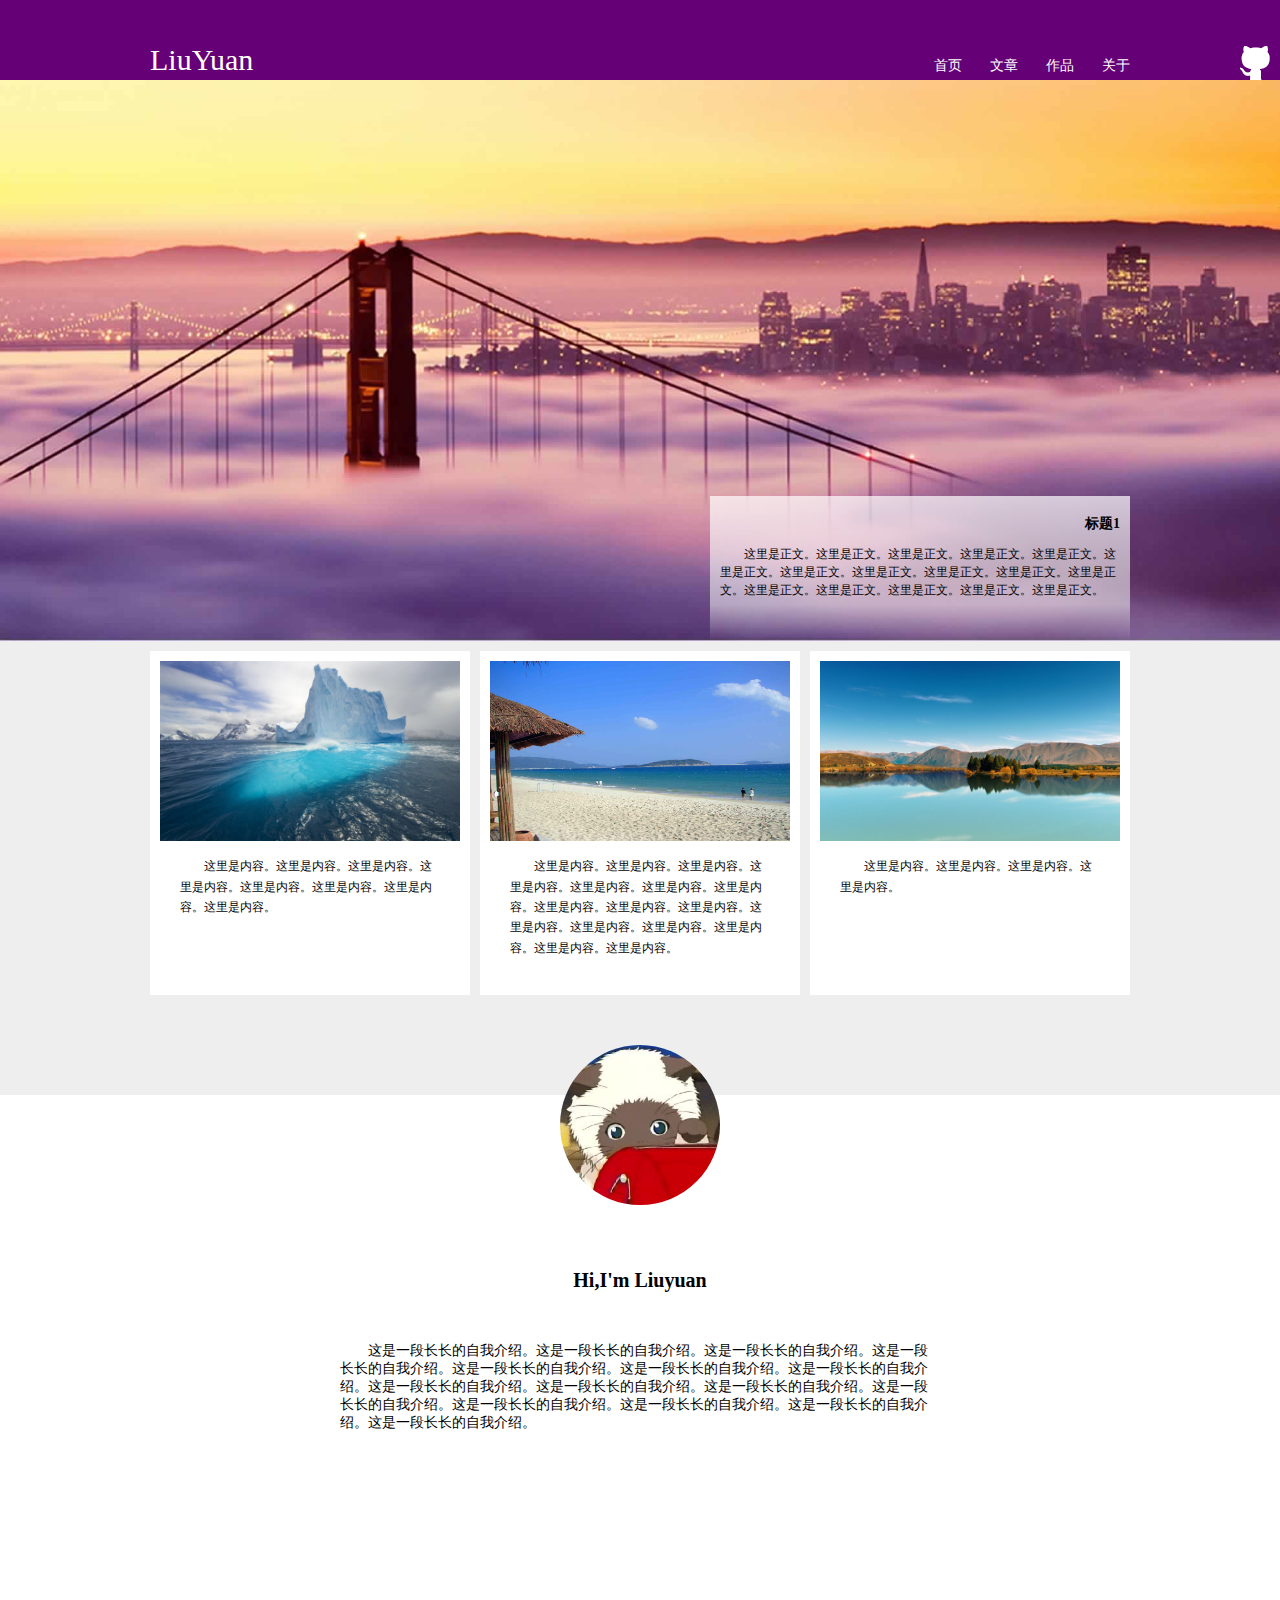
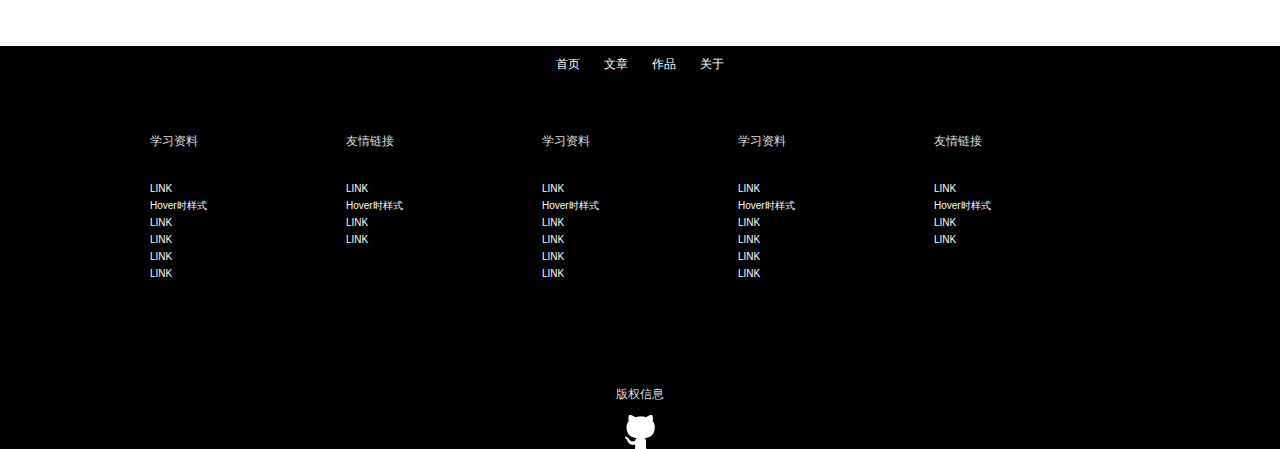
<file: task0001/index.html>
<!DOCTYPE html>
<html>

	<head>

		<meta charset="utf-8">
		<link rel="stylesheet" type="text/css" href="css/style.css">
		<title>task0001</title>
	</head>

	<body>

			<header id="header">
					
				<div id="title" class="main">

					<div id="logo">LiuYuan</div>

					<nav id="header_menu">

						<a href="index.html">首页</a>
						<a href="blog.html">文章</a>
						<a href="gallery.html">作品</a>
						<a href="about.html">关于</a>

					</nav>

				</div>

				<div class="icon">

					<a href="https://github.com/liuyuanswu"><img src="img/icon-github.png"></a>

				</div>

			</header>

			<div id="bg_container">

				<img src="img/banner-bg.jpg">

				<div id="text_wrap" class="main">
					<div id="text">

						<h1>标题1</h1>
							<p>这里是正文。这里是正文。这里是正文。这里是正文。这里是正文。这里是正文。这里是正文。这里是正文。这里是正文。这里是正文。这里是正文。这里是正文。这里是正文。这里是正文。这里是正文。这里是正文。</p>
					</div>
				</div>
				
			</div>

			<div id="post_container">
				<div id="content" class="main">

					<div class="postcard">

						<img src="img/postcard1.jpg">
						<p>这里是内容。这里是内容。这里是内容。这里是内容。这里是内容。这里是内容。这里是内容。这里是内容。</p>

					</div>

					<div class="postcard">

						<img src="img/postcard2.jpg">
						<p>这里是内容。这里是内容。这里是内容。这里是内容。这里是内容。这里是内容。这里是内容。这里是内容。这里是内容。这里是内容。这里是内容。这里是内容。这里是内容。这里是内容。这里是内容。这里是内容。</p>

					</div>

					<div class="postcard">

						<img src="img/postcard3.jpg">
						<p>这里是内容。这里是内容。这里是内容。这里是内容。</p>

					</div>

				</div>
			</div>

			
			<div id="ins_container">
				<div id="ins" class="main">

					<img src="img/icon_karubin.jpg">
					<h1>Hi,I'm Liuyuan</h1>
					<p>这是一段长长的自我介绍。这是一段长长的自我介绍。这是一段长长的自我介绍。这是一段长长的自我介绍。这是一段长长的自我介绍。这是一段长长的自我介绍。这是一段长长的自我介绍。这是一段长长的自我介绍。这是一段长长的自我介绍。这是一段长长的自我介绍。这是一段长长的自我介绍。这是一段长长的自我介绍。这是一段长长的自我介绍。这是一段长长的自我介绍。这是一段长长的自我介绍。</p>

				</div>
			</div>

			<footer id="footer">
				<div id="contact" class="main">

					<nav id="footer_menu">

						<a href="">首页</a>
						<a href="">文章</a>
						<a href="">作品</a>
						<a href="">关于</a>

					</nav>

					<div id="link">

						<nav>

							<h2>学习资料</h2>
							<a href="">LINK</a><br>
							<a href="">Hover时样式</a><br>
							<a href="">LINK</a><br>
							<a href="">LINK</a><br>
							<a href="">LINK</a><br>
							<a href="">LINK</a><br>

						</nav>

						<nav>

							<h2>友情链接</h2>
							<a href="">LINK</a><br>
							<a href="">Hover时样式</a><br>
							<a href="">LINK</a><br>
							<a href="">LINK</a><br>

						</nav>

						<nav>

							<h2>学习资料</h2>
							<a href="">LINK</a><br>
							<a href="">Hover时样式</a><br>
							<a href="">LINK</a><br>
							<a href="">LINK</a><br>
							<a href="">LINK</a><br>
							<a href="">LINK</a><br>

						</nav>

						<nav>

							<h2>学习资料</h2>
							<a href="">LINK</a><br>
							<a href="">Hover时样式</a><br>
							<a href="">LINK</a><br>
							<a href="">LINK</a><br>
							<a href="">LINK</a><br>
							<a href="">LINK</a><br>

						</nav>
						
						<nav>

							<h2>友情链接</h2>
							<a href="">LINK</a><br>
							<a href="">Hover时样式</a><br>
							<a href="">LINK</a><br>
							<a href="">LINK</a><br>

						</nav>

					</div>

					<div id="copyright">

						<h2>版权信息</h2>
						<img src="img/icon-github.png">

					</div>

				</div>
			</footer>

	</body>

</html>
</file>
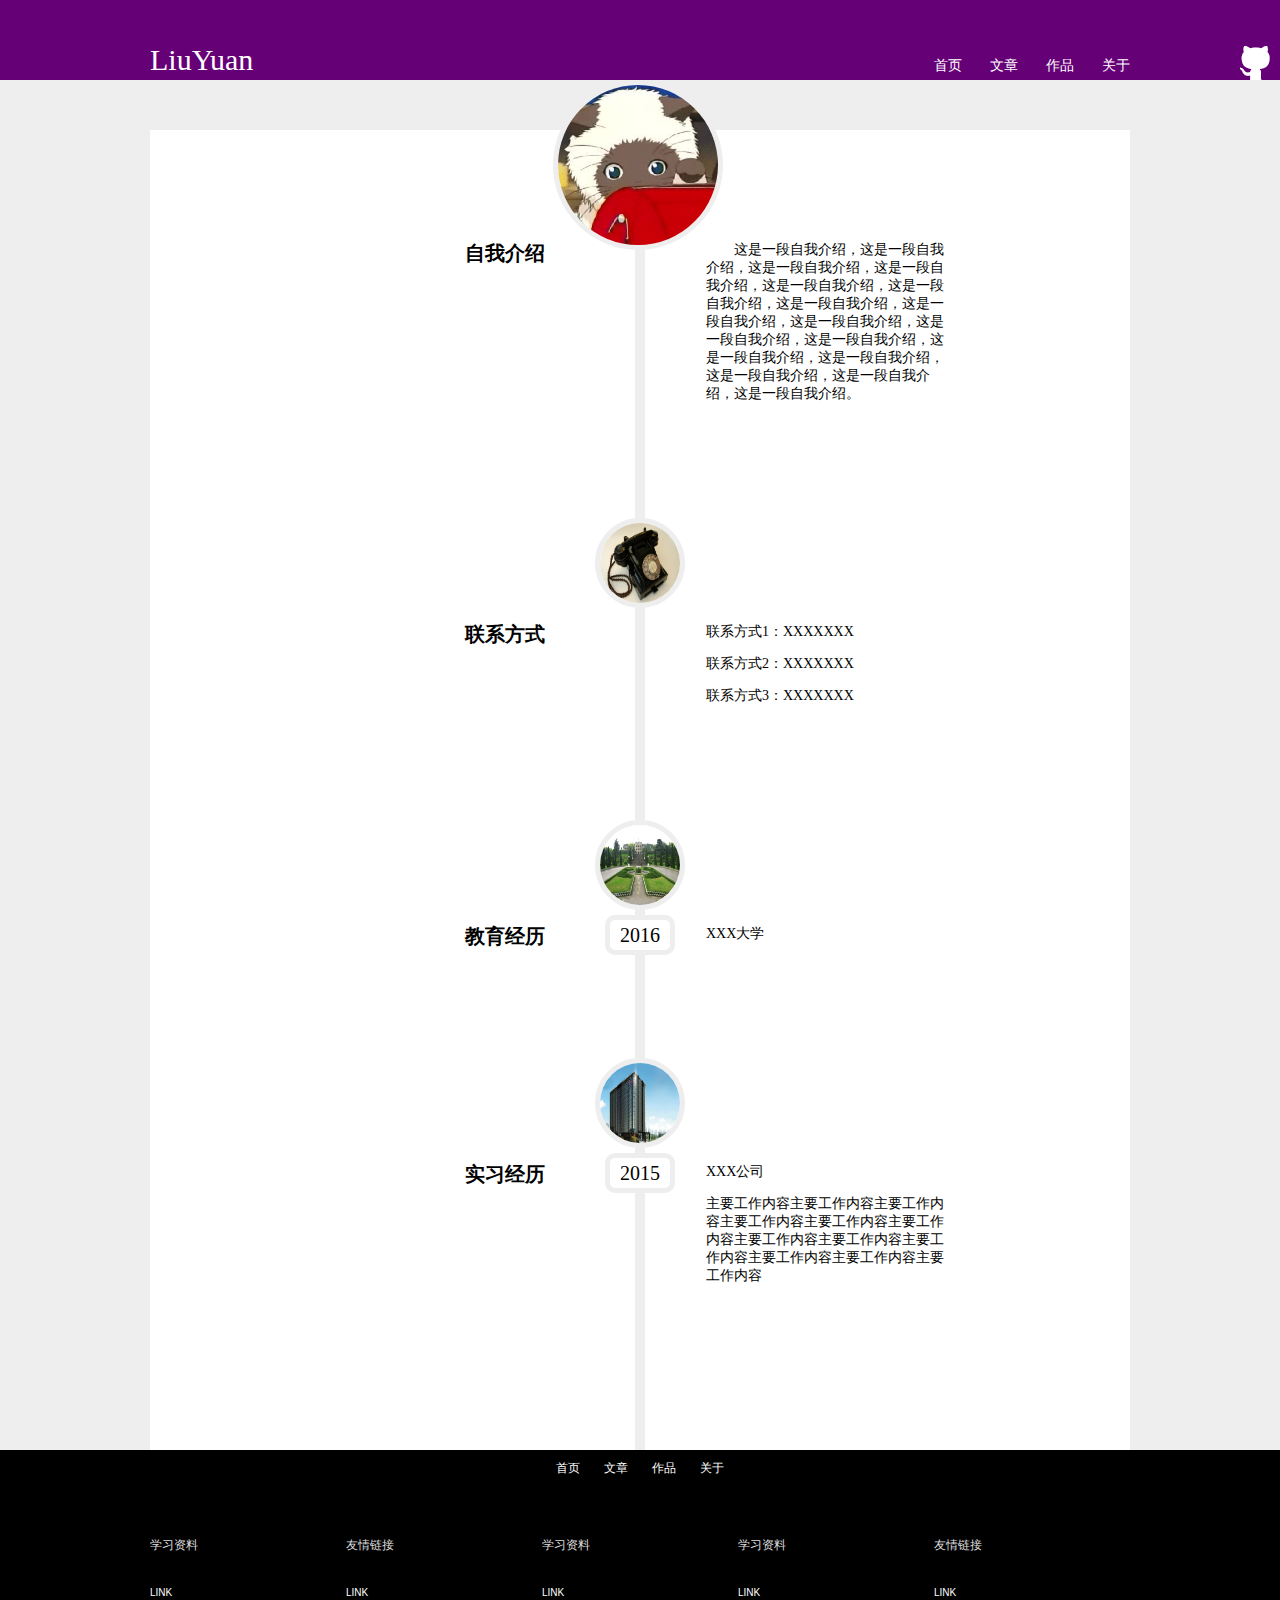
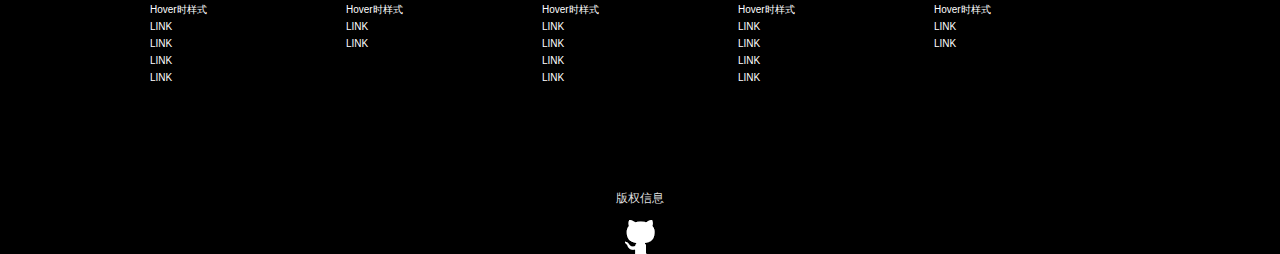
<file: task0001/about.html>
<!DOCTYPE html>
<html>

	<head>

		<meta charset="utf-8">
		<link rel="stylesheet" type="text/css" href="css/style.css">
		<title>task0001</title>
	</head>

	<body>

			<header id="header">
					
				<div id="title" class="main">

					<div id="logo">LiuYuan</div>

					<nav id="header_menu">

						<a href="index.html">首页</a>
						<a href="blog.html">文章</a>
						<a href="gallery.html">作品</a>
						<a href="about.html">关于</a>

					</nav>

				</div>

				<div class="icon">

					<a href="https://github.com/liuyuanswu"><img src="img/icon-github.png"></a>

				</div>

			</header>

			<div class="main" id="about_main">

				<div class="about_sidebar"></div>

				<div class="about_content">

					<div class="about" id="about_intro">
						<img src="img/icon_karubin.jpg">
						<h1>自我介绍</h1>
						<div>
							<p>这是一段自我介绍，这是一段自我介绍，这是一段自我介绍，这是一段自我介绍，这是一段自我介绍，这是一段自我介绍，这是一段自我介绍，这是一段自我介绍，这是一段自我介绍，这是一段自我介绍，这是一段自我介绍，这是一段自我介绍，这是一段自我介绍，这是一段自我介绍，这是一段自我介绍，这是一段自我介绍。</p>
						</div>
					</div>

					<div class="about" id="about_contact">
						<img src="img/contact.jpg">
						<h1>联系方式</h1>
						<div>
							<p>联系方式1：XXXXXXX</p>
							<p>联系方式2：XXXXXXX</p>
							<p>联系方式3：XXXXXXX</p>
						</div>	
					</div>

					<div class="about" id="about_edu">
						<img src="img/edu.jpg">
						<h1>教育经历</h1>
						<div>
							<p class="about_time">2016</p>
							<p>XXX大学</p>
						</div>
					</div>

					<div class="about" id="about_exp">
						<img src="img/exp.jpg">
						<h1>实习经历</h1>
						<div>
							<p class="about_time">2015</p>
							<p>XXX公司</p>
							<p>主要工作内容主要工作内容主要工作内容主要工作内容主要工作内容主要工作内容主要工作内容主要工作内容主要工作内容主要工作内容主要工作内容主要工作内容</p>
						</div>
					</div>

				</div>

				<br class="clear"/>

			</div>

			<footer id="footer">
				<div id="contact" class="main">

					<nav id="footer_menu">

						<a href="">首页</a>
						<a href="">文章</a>
						<a href="">作品</a>
						<a href="">关于</a>

					</nav>

					<div id="link">

						<nav>

							<h2>学习资料</h2>
							<a href="">LINK</a><br>
							<a href="">Hover时样式</a><br>
							<a href="">LINK</a><br>
							<a href="">LINK</a><br>
							<a href="">LINK</a><br>
							<a href="">LINK</a><br>

						</nav>

						<nav>

							<h2>友情链接</h2>
							<a href="">LINK</a><br>
							<a href="">Hover时样式</a><br>
							<a href="">LINK</a><br>
							<a href="">LINK</a><br>

						</nav>

						<nav>

							<h2>学习资料</h2>
							<a href="">LINK</a><br>
							<a href="">Hover时样式</a><br>
							<a href="">LINK</a><br>
							<a href="">LINK</a><br>
							<a href="">LINK</a><br>
							<a href="">LINK</a><br>

						</nav>

						<nav>

							<h2>学习资料</h2>
							<a href="">LINK</a><br>
							<a href="">Hover时样式</a><br>
							<a href="">LINK</a><br>
							<a href="">LINK</a><br>
							<a href="">LINK</a><br>
							<a href="">LINK</a><br>

						</nav>
						
						<nav>

							<h2>友情链接</h2>
							<a href="">LINK</a><br>
							<a href="">Hover时样式</a><br>
							<a href="">LINK</a><br>
							<a href="">LINK</a><br>

						</nav>

					</div>

					<div id="copyright">

						<h2>版权信息</h2>
						<img src="img/icon-github.png">

					</div>

				</div>
			</footer>

	</body>

</html>
</file>
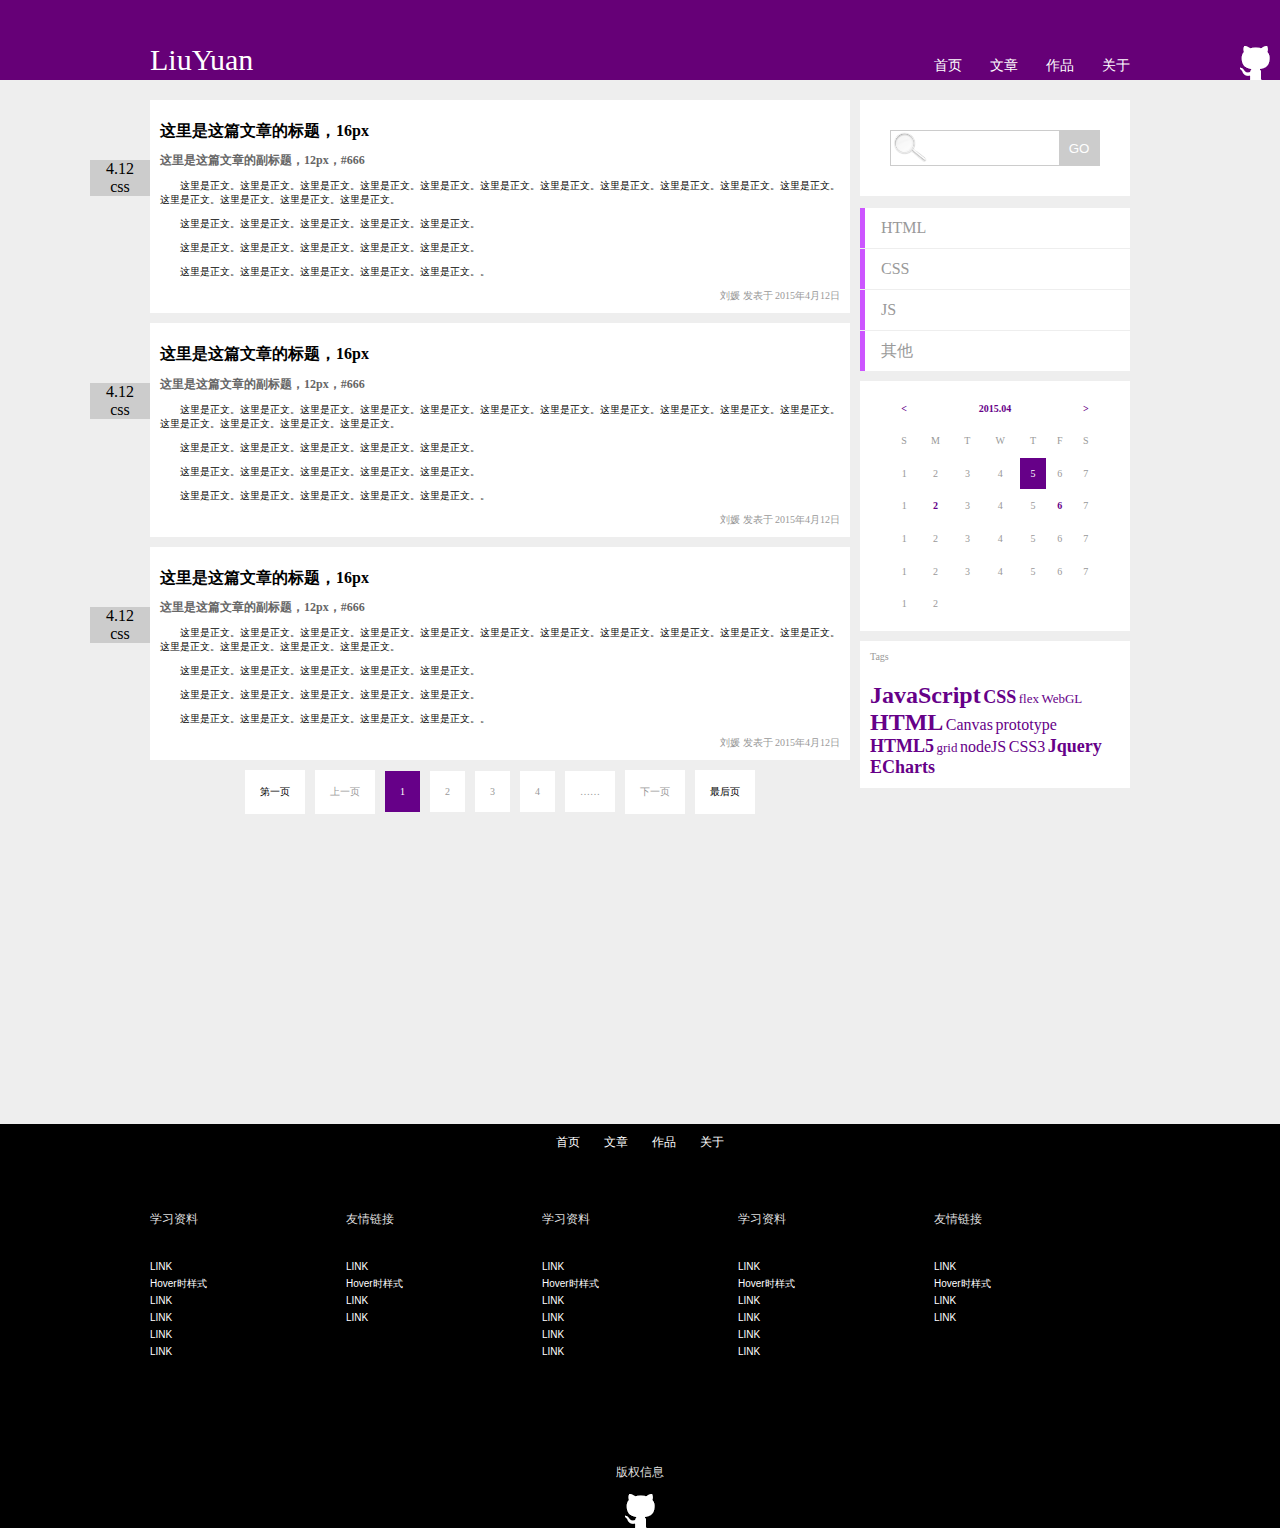
<file: task0001/blog.html>
<!DOCTYPE html>
<html>

	<head>

		<meta charset="utf-8">
		<link rel="stylesheet" type="text/css" href="css/style.css">
		<title>task0001</title>
	</head>

	<body>

			<header id="header">
					
				<div id="title" class="main">

					<div id="logo">LiuYuan</div>

					<nav id="header_menu">

						<a href="index.html">首页</a>
						<a href="blog.html">文章</a>
						<a href="gallery.html">作品</a>
						<a href="about.html">关于</a>

					</nav>

				</div>

				<div class="icon">

					<a href="https://github.com/liuyuanswu"><img src="img/icon-github.png"></a>

				</div>

			</header>

			<div class="main" id="blog_main">

				<div class="blog_content">

					<article class="main_block article">

						<div class="tab">

							<div class="tab_date">4.12</div>
							<div class="tab_type">css</div>

						</div>

						<header class="article_header">

							<h1>这里是这篇文章的标题，16px</h1>
							<h2>这里是这篇文章的副标题，12px，#666</h2>

						</header>
						
						<p>这里是正文。这里是正文。这里是正文。这里是正文。这里是正文。这里是正文。这里是正文。这里是正文。这里是正文。这里是正文。这里是正文。这里是正文。这里是正文。这里是正文。这里是正文。</p>
						<p>这里是正文。这里是正文。这里是正文。这里是正文。这里是正文。</p>
						<p>这里是正文。这里是正文。这里是正文。这里是正文。这里是正文。</p>
						<p>这里是正文。这里是正文。这里是正文。这里是正文。这里是正文。。</p>

						<footer class="article_footer">

							<div>刘媛 发表于 2015年4月12日</div>

						</footer>

					</article>
					<article class="main_block article">

						<div class="tab">

							<div class="tab_date">4.12</div>
							<div class="tab_type">css</div>

						</div>

						<header class="article_header">

							<h1>这里是这篇文章的标题，16px</h1>
							<h2>这里是这篇文章的副标题，12px，#666</h2>

						</header>
						
						<p>这里是正文。这里是正文。这里是正文。这里是正文。这里是正文。这里是正文。这里是正文。这里是正文。这里是正文。这里是正文。这里是正文。这里是正文。这里是正文。这里是正文。这里是正文。</p>
						<p>这里是正文。这里是正文。这里是正文。这里是正文。这里是正文。</p>
						<p>这里是正文。这里是正文。这里是正文。这里是正文。这里是正文。</p>
						<p>这里是正文。这里是正文。这里是正文。这里是正文。这里是正文。。</p>

						<footer class="article_footer">

							<div>刘媛 发表于 2015年4月12日</div>

						</footer>

					</article>
					<article class="main_block article">

						<div class="tab">

							<div class="tab_date">4.12</div>
							<div class="tab_type">css</div>

						</div>

						<header class="article_header">

							<h1>这里是这篇文章的标题，16px</h1>
							<h2>这里是这篇文章的副标题，12px，#666</h2>

						</header>
						
						<p>这里是正文。这里是正文。这里是正文。这里是正文。这里是正文。这里是正文。这里是正文。这里是正文。这里是正文。这里是正文。这里是正文。这里是正文。这里是正文。这里是正文。这里是正文。</p>
						<p>这里是正文。这里是正文。这里是正文。这里是正文。这里是正文。</p>
						<p>这里是正文。这里是正文。这里是正文。这里是正文。这里是正文。</p>
						<p>这里是正文。这里是正文。这里是正文。这里是正文。这里是正文。。</p>

						<footer class="article_footer">

							<div>刘媛 发表于 2015年4月12日</div>

						</footer>

					</article>

					<div class="num_wrap">

						<div class="num"><a href="">第一页</a></div>
						<div class="num num_unvalid">上一页</div>
						<div class="num num_now"><a href="">1</a></div>
						<div class="num num_unvalid">2</div>
						<div class="num num_unvalid">3</div>
						<div class="num num_unvalid">4</div>
						<div class="num num_unvalid">……</div>
						<div class="num num_unvalid">下一页</div>
						<div class="num"><a href="">最后页</a></div>

					</div>

				</div>

				<div class="blog_sidebar">

					<div class="main_block sidebar_search">

						<form class="search">

							<input class="keyword" type="text" name="keyword">
							<input class="submit" type="submit" value="GO">

						</form>

					</div>

					<div class="main_block sidebar_type">

						<a href=""><div class="type">HTML</div></a>
						<a href=""><div class="type">CSS</div></a>
						<a href=""><div class="type">JS</div></a>
						<a href=""><div class="type">其他</div></a>

					</div>

					<div class="main_block sidebar_calendar">

						<table class="calendar">

							<tr>
								<th><</th>
								<th colspan="5">2015.04</th>
								<th>></th>
							</tr>
							<tr>
								<td>S</td>
								<td>M</td>
								<td>T</td>
								<td>W</td>
								<td>T</td>
								<td>F</td>
								<td>S</td>
							</tr>
							<tr>
								<td>1</td>
								<td>2</td>
								<td>3</td>
								<td>4</td>
								<td class="shadow">5</td>
								<td>6</td>
								<td>7</td>
							</tr>
							<tr>
								<td>1</td>
								<td class="emphasis">2</td>
								<td>3</td>
								<td>4</td>
								<td>5</td>
								<td class="emphasis">6</td>
								<td>7</td>
							</tr>
							<tr>
								<td>1</td>
								<td>2</td>
								<td>3</td>
								<td>4</td>
								<td>5</td>
								<td>6</td>
								<td>7</td>
							</tr>
							<tr>
								<td>1</td>
								<td>2</td>
								<td>3</td>
								<td>4</td>
								<td>5</td>
								<td>6</td>
								<td>7</td>
							</tr>
							<tr>
								<td>1</td>
								<td>2</td>
							</tr>

						</table>

					</div>

					<div class="main_block">

						<div>Tags</div>
						<div class="tag_item">
							<span class="x-large">JavaScript</span>
							<span class="large">CSS</span>
							<span class="small">flex</span>
							<span class="small">WebGL</span>
							<span class="x-large">HTML</span>
							<span class="medium">Canvas</span>
							<span class="medium">prototype</span>
							<span class="large">HTML5</span>
							<span class="small">grid</span>
							<span class="medium">nodeJS</span>
							<span class="medium">CSS3</span>
							<span class="large">Jquery</span>
							<span class="large">ECharts</span>
						</div>

					</div>

				</div>

				<br class="clear"/>

			</div>

			<footer id="footer">
				<div id="contact" class="main">

					<nav id="footer_menu">

						<a href="">首页</a>
						<a href="">文章</a>
						<a href="">作品</a>
						<a href="">关于</a>

					</nav>

					<div id="link">

						<nav>

							<h2>学习资料</h2>
							<a href="">LINK</a><br>
							<a href="">Hover时样式</a><br>
							<a href="">LINK</a><br>
							<a href="">LINK</a><br>
							<a href="">LINK</a><br>
							<a href="">LINK</a><br>

						</nav>

						<nav>

							<h2>友情链接</h2>
							<a href="">LINK</a><br>
							<a href="">Hover时样式</a><br>
							<a href="">LINK</a><br>
							<a href="">LINK</a><br>

						</nav>

						<nav>

							<h2>学习资料</h2>
							<a href="">LINK</a><br>
							<a href="">Hover时样式</a><br>
							<a href="">LINK</a><br>
							<a href="">LINK</a><br>
							<a href="">LINK</a><br>
							<a href="">LINK</a><br>

						</nav>

						<nav>

							<h2>学习资料</h2>
							<a href="">LINK</a><br>
							<a href="">Hover时样式</a><br>
							<a href="">LINK</a><br>
							<a href="">LINK</a><br>
							<a href="">LINK</a><br>
							<a href="">LINK</a><br>

						</nav>
						
						<nav>

							<h2>友情链接</h2>
							<a href="">LINK</a><br>
							<a href="">Hover时样式</a><br>
							<a href="">LINK</a><br>
							<a href="">LINK</a><br>

						</nav>

					</div>

					<div id="copyright">

						<h2>版权信息</h2>
						<img src="img/icon-github.png">

					</div>

				</div>
			</footer>

	</body>

</html>
</file>
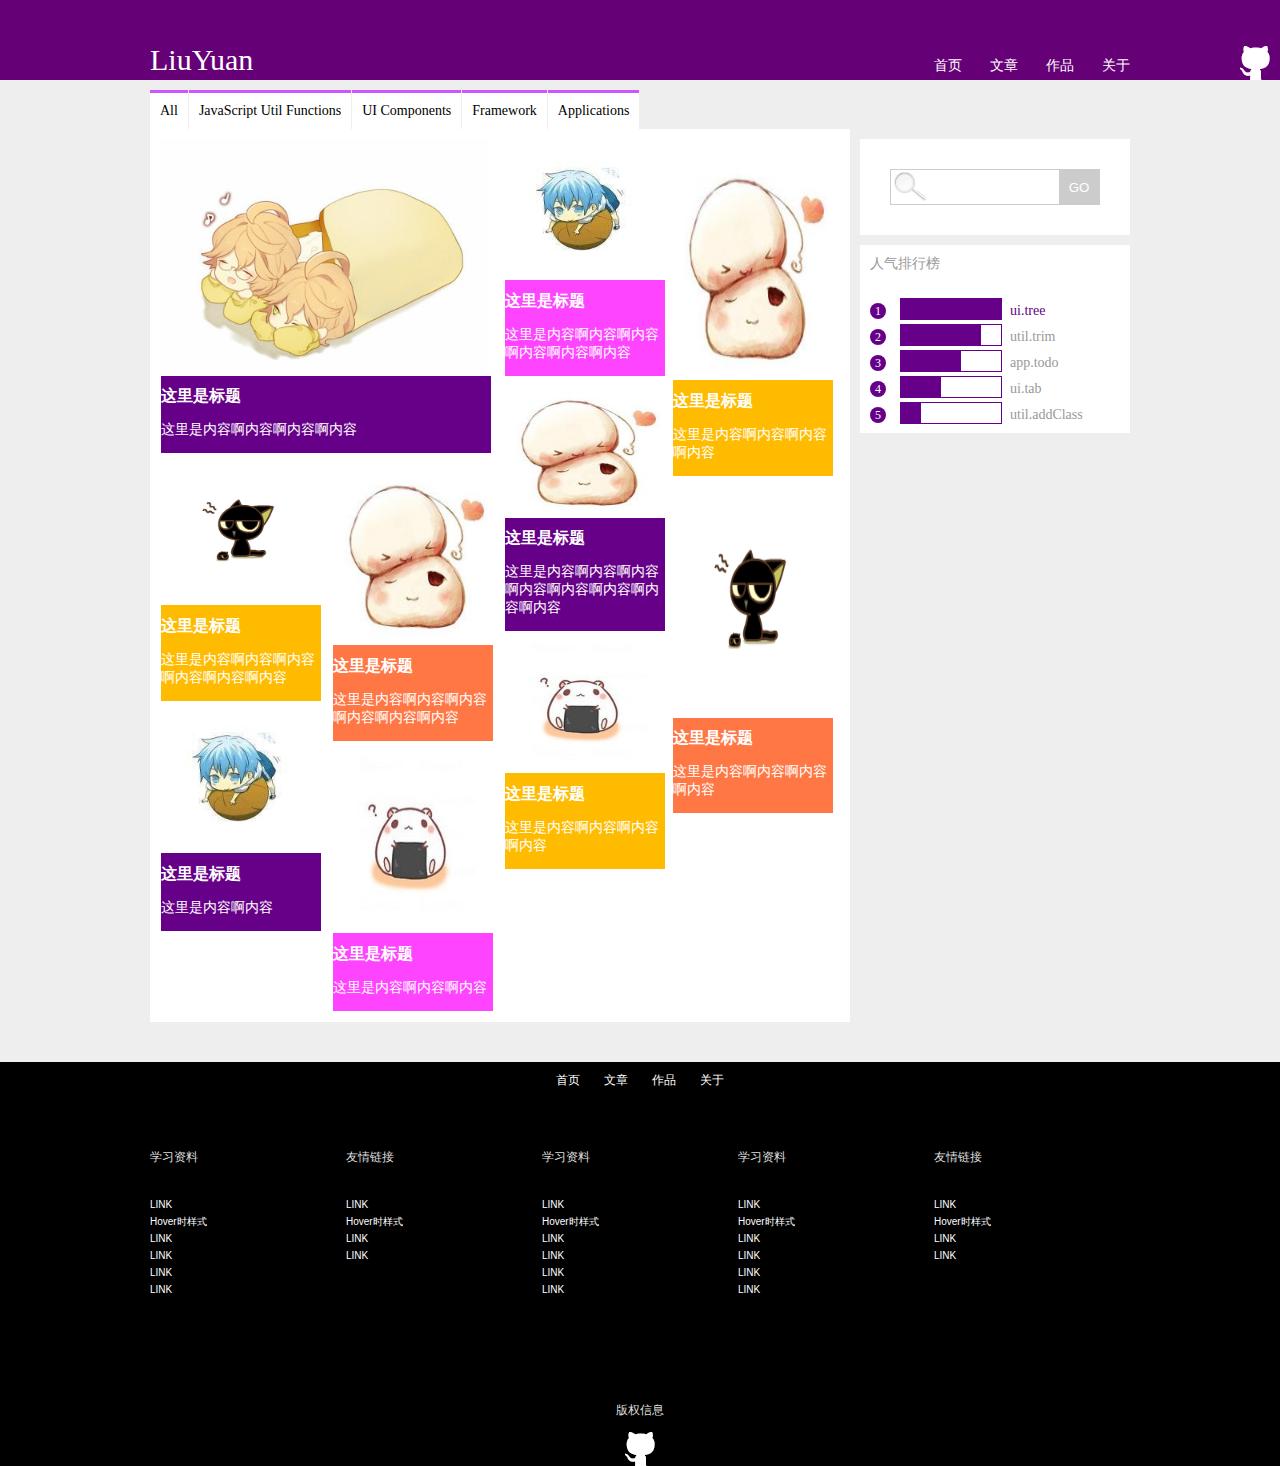
<file: task0001/gallery.html>
<!DOCTYPE html>
<html>

    <head>

        <meta charset="utf-8">
        <link rel="stylesheet" type="text/css" href="css/style.css">
        <title>task0001</title>
    </head>

    <body>

            <header id="header">
                    
                <div id="title" class="main">

                    <div id="logo">LiuYuan</div>

                    <nav id="header_menu">

                        <a href="index.html">首页</a>
                        <a href="blog.html">文章</a>
                        <a href="gallery.html">作品</a>
                        <a href="about.html">关于</a>

                    </nav>

                </div>

                <div class="icon">

                    <a href="https://github.com/liuyuanswu"><img src="img/icon-github.png"></a>

                </div>

            </header>

            <div class="main" id="gallery_main">

                <div class="gallery_content">

                    <div class="gallery_tab">

                        <a href=""><div class="tab_all">All</div></a>
                        <a href=""><div class="tab_js">JavaScript Util Functions</div></a>
                        <a href=""><div class="tab_ui">UI Components</div></a>
                        <a href=""><div class="tab_frame">Framework</div></a>
                        <a href=""><div class="tab_app">Applications</div></a>

                    </div>

                    <div class="gallery_item">

                        <div class="gallery_left">

                            <div class="left_row1">

                                <div>
                                    <img src="img/5.jpeg">
                                    <div class="title_J">
                                        <h1>这里是标题</h1>
                                        <p>这里是内容啊内容啊内容啊内容</p>
                                    </div>
                                </div>  

                            </div>
                            
                            <div class="gallery_row2">

                                <div class="left_col1">

                                    <div>
                                        <img src="img/1.png">
                                        <div class="title_A">
                                            <h1>这里是标题</h1>
                                            <p>这里是内容啊内容啊内容啊内容啊内容啊内容</p>
                                        </div>
                                    </div>

                                    <div>
                                        <img src="img/4.jpg">
                                        <div class="title_J">
                                            <h1>这里是标题</h1>
                                            <p>这里是内容啊内容</p>
                                        </div>
                                    </div>

                                </div>

                                <div class="left_col2">

                                    <div>
                                        <img src="img/2.jpg">
                                        <div class="title_F">
                                            <h1>这里是标题</h1>
                                            <p>这里是内容啊内容啊内容啊内容啊内容啊内容</p>
                                        </div>
                                    </div>

                                    <div>
                                        <img src="img/3.jpg">
                                        <div class="title_U">
                                            <h1>这里是标题</h1>
                                            <p>这里是内容啊内容啊内容</p>
                                        </div>
                                    </div>
                                    
                                </div>

                            </div>

                        </div>

                        <div class="gallery_middle">

                            <div>
                                <img src="img/4.jpg">
                                <div class="title_U">
                                    <h1>这里是标题</h1>
                                    <p>这里是内容啊内容啊内容啊内容啊内容啊内容</p>
                                </div>
                            </div>

                            <div>
                                <img src="img/2.jpg">
                                <div class="title_J">
                                    <h1>这里是标题</h1>
                                    <p>这里是内容啊内容啊内容啊内容啊内容啊内容啊内容啊内容</p>
                                </div>
                            </div>

                            <div>
                                <img src="img/3.jpg">
                                <div class="title_A">
                                    <h1>这里是标题</h1>
                                    <p>这里是内容啊内容啊内容啊内容</p>
                                </div>
                            </div>


                        </div>

                        <div class="gallery_right">

                            <div>
                                <img src="img/2.jpg">
                                <div class="title_A">
                                    <h1>这里是标题</h1>
                                    <p>这里是内容啊内容啊内容啊内容</p>
                                </div>
                            </div>

                            <div>
                                <img src="img/1.png">
                                <div class="title_F">
                                    <h1>这里是标题</h1>
                                    <p>这里是内容啊内容啊内容啊内容</p>
                                </div>
                            </div>

                        </div>

                    </div>

                </div>

                <div class="blog_sidebar">

                    <div class="main_block sidebar_search">

                        <form class="search">

                            <input class="keyword" type="text" name="keyword">
                            <input class="submit" type="submit" value="GO">

                        </form>

                    </div>

                    <div class="sidebar_tags">
                        <div>人气排行榜</div>
                        <div class="tag_item">
                            <div class="ranking_num">1</div>
                            <div class="ranking_bar_wrap">
                                <div class="ranking_bar" style="width: 100%;"></div>
                            </div>
                            <span class="ranking_name">ui.tree</span>
                        </div>
                        <div class="ranking_item">
                            <div class="ranking_num">2</div>
                            <div class="ranking_bar_wrap">
                                <div class="ranking_bar" style="width: 80%;"></div>
                            </div>
                            <span class="ranking_name">util.trim</span>
                        </div>
                        <div class="ranking_item">
                            <div class="ranking_num">3</div>
                            <div class="ranking_bar_wrap">
                                <div class="ranking_bar" style="width: 60%;"></div>
                            </div>
                            <span class="ranking_name">app.todo</span>
                        </div>
                        <div class="ranking_item">
                            <div class="ranking_num">4</div>
                            <div class="ranking_bar_wrap">
                                <div class="ranking_bar" style="width: 40%;"></div>
                            </div>
                            <span class="ranking_name">ui.tab</span>
                        </div>
                        <div class="ranking_item">
                            <div class="ranking_num">5</div>
                            <div class="ranking_bar_wrap">
                                <div class="ranking_bar" style="width: 20%;"></div>
                            </div>
                            <span class="ranking_name">util.addClass</span>
                        </div>
                    </div>

                </div>

                <br class="clear"/>

            </div>

            <footer id="footer">
                <div id="contact" class="main">

                    <nav id="footer_menu">

                        <a href="">首页</a>
                        <a href="">文章</a>
                        <a href="">作品</a>
                        <a href="">关于</a>

                    </nav>

                    <div id="link">

                        <nav>

                            <h2>学习资料</h2>
                            <a href="">LINK</a><br>
                            <a href="">Hover时样式</a><br>
                            <a href="">LINK</a><br>
                            <a href="">LINK</a><br>
                            <a href="">LINK</a><br>
                            <a href="">LINK</a><br>

                        </nav>

                        <nav>

                            <h2>友情链接</h2>
                            <a href="">LINK</a><br>
                            <a href="">Hover时样式</a><br>
                            <a href="">LINK</a><br>
                            <a href="">LINK</a><br>

                        </nav>

                        <nav>

                            <h2>学习资料</h2>
                            <a href="">LINK</a><br>
                            <a href="">Hover时样式</a><br>
                            <a href="">LINK</a><br>
                            <a href="">LINK</a><br>
                            <a href="">LINK</a><br>
                            <a href="">LINK</a><br>

                        </nav>

                        <nav>

                            <h2>学习资料</h2>
                            <a href="">LINK</a><br>
                            <a href="">Hover时样式</a><br>
                            <a href="">LINK</a><br>
                            <a href="">LINK</a><br>
                            <a href="">LINK</a><br>
                            <a href="">LINK</a><br>

                        </nav>
                        
                        <nav>

                            <h2>友情链接</h2>
                            <a href="">LINK</a><br>
                            <a href="">Hover时样式</a><br>
                            <a href="">LINK</a><br>
                            <a href="">LINK</a><br>

                        </nav>

                    </div>

                    <div id="copyright">

                        <h2>版权信息</h2>
                        <img src="img/icon-github.png">

                    </div>

                </div>
            </footer>

    </body>

</html>
</file>
<file: task0001/css/style.css>
body{
	margin: 0;
	padding: 0;
	font-family: "SimSun";

	font-size: 0;
	background-color: #eee;
}
p{
	text-indent: 2em;
}
a{
	text-decoration: none;
	color: #000;
}




/*index.html*/
.main{
	width: 980px;
	margin: 0 auto;
	/*background-color: #000;*/
}


#header *{
	color: #fff;
	text-decoration: none;
}
#header{
	position: relative;

	height: 80px;

	background-color: #607;
}
#title{
	position: relative;
	height: 80px;
}

#logo{
	position: absolute;
	bottom: 5px;
	left: 0;

	font-size: 30px;
	line-height: 100%;
}
#header_menu{
	position: absolute;
	bottom: 5px;
	right: 0;
}
#header_menu a{
	font-size: 14px;

	margin-left: 28px;
}
.icon{
	position: absolute;
	right: 10px;
	bottom: 0;
}
@media (max-width: 980px){
    .icon{
        display: none;
    }
}


#bg_container img{
	width: 100%;
}
#text_wrap{
	position: relative;
}
#text{
	position: absolute;
    bottom: 0;
    right: 0;

	width: 400px;

	padding: 10px 10px 30px 10px;

	background: linear-gradient(rgba(255,255,255,.7),rgba(255,255,255,.5) 75%,rgba(255,255,255,0))
}
#text h1{
	text-align: right;
	margin-bottom: 12px;

	font-size: 14px;
}
#text p{
	line-height: 150%;

	font-size: 12px;
}


#content{
	display: flex;
}
.postcard{
	flex:1;
	width: 320px;
	margin: 10px auto 100px auto;

	background-color: #fff;
}
#content div:not(:first-child){
	margin-left: 10px;
}
.postcard img{
	width: 300px;
	height: 180px;

	display: block;
	margin: 10px auto 15px auto;
}
.postcard p{
	padding: 0 30px 25px 30px;

	font-size: 12px;
	line-height: 170%;
}



#ins_container{
	background: #fff;
}
#ins{
	width: 600px;
	text-align: center;
	padding-bottom: 200px;
}
#ins img,#ins h1{
	margin-bottom: 50px;
}
#ins img{
	width: 160px;
	height: 160px;
	border-radius: 80px;

	margin-top: -50px;
}
#ins h1{
	font-size: 20px;
	font-family: "century fothic";
}
#ins p{
	text-align: left;

	font-size: 14px;
}


#footer{
	clear: both;

	background-color: #000;
	color: #ddd;
}
#footer a{
	font-size: 12px;

	color: #fff;
}
#footer h2{
	font-size: 12px;
	font-weight: normal;
}
#contact{
	text-align: center;
}
#footer_menu{
	padding: 10px 0;
}
#footer_menu a{
	text-decoration: none;
}
#footer_menu a:not(:first-child){
	margin-left: 2em;
}
#link{
	display: flex;

	text-align: left;

	margin: 40px 0 100px 0;
}
#link nav{
	flex:1;
}
#link h2{
	margin-bottom: 30px;
}
#link a{
	font-size: 10px;
	font-family: sans-serif;

	line-height: 170%;
}

#copyright h2{
	line-height: 200%;
}



/*blog.html*/
.clear{
	clear: both;
	visibility: hidden;
}
#blog_main{
	margin: 10px auto 300px auto;

	font-size: 10px;
}
.blog_content{
	width: 700px;

	float:left;
}
.blog_sidebar{
	width: 270px;

	float: right;

	color: #999;
}
.main_block{
	margin-top: 10px;
	padding: 10px;

	background: #fff;
}



.article h1{
	font-size: 16px;
}
.article h2{
	font-size: 12px;
	color: #666;
}
.article_footer{
	text-align: right;
	color: #999;
}
.tab{
	float: left;
	width: 60px;
	left: 0;
	margin-left: -70px;
	margin-top: 50px;

	background: #ccc;
	font-size: 16px;
	text-align: center;
}

.num_wrap{
	text-align: center;
	font-size: 0;
}
.num{
	display: inline-block;

	margin: 10px 5px;
	padding: 15px;

	background: #fff;
	font-size: 10px;
}
.num_unvalid{
	color: #999;
}
.num_now{
	background: #608;
}
.num_now a{
	color: #fff;
}


.search{
	position: relative;

	height: 30px;
	
	margin: 20px;
	padding: 2px;

	border: 1px solid #ccc;
}
.keyword{
	position: absolute;
	top: 0;

	height: 30px;

	border: none;
	outline: medium;

	background-image: url("../img/search.png");
	background-size: 34px;
	background-repeat: no-repeat;
}
.keyword:focus{
	background-image: none;
}
.submit{
	position: absolute;
	top: 0;
	right: 0;

	width: 40px;
	height: 34px;

	background: #ccc;
	color: #fff;
	border: none;
}

.sidebar_type{
	padding: 0;

	border-top: 1px solid #eee;
	background: #eee;
}
.type{
	line-height: 40px;
	font-size: 16px;

	padding-left: 1em;
	margin-top: 1px;

	border-left: 5px solid #c5f;
	background: #fff;
	color: #999
}
.type:hover{
	border-left: 5px solid #608;
}


.calendar{
	width: 230px;
	height: 230px;
	padding-left: 20px;
	text-align: center;
}
.calendar th{
	color: #608;
}
.shadow{
	background: #608;
	color: #fff;
}
.emphasis{
	font-weight: bold;
	color: #608;
}

.tag_item{
	margin-top: 20px;

	color: #608;
}
.x-large{
	font-size: x-large;
	font-weight: bold;
}
.large{
	font-size: large;
	font-weight: bold;
}
.medium{
	font-size: medium;
}
.small{
	font-size: small;
}





/*gallery.html*/
/*.gallery_item div{
	border: 1px solid #eee;
}*/

.gallery_tab{
	font-size: 14px;
	display: flex;
	margin-top: 10px;
}
.gallery_tab div{
	flex:1;

	background: #fff;
	border-top: 3px solid #c5f;

	padding: 10px;
	margin-right: 1px;
}
.gallery_tab div:hover{
	border-top: 3px solid #608;
}

.gallery_item{
	width: 680px;
	float:left;

	margin-bottom: 40px;
	padding: 10px;
	background: #fff;

	font-size: 0;

	display: flex;
}
.gallery_left{
	flex: 2;
}
.gallery_middle{
	flex:1;
}
.gallery_right{
	flex:1;
}

.gallery_row2{
	display: flex;
}
.left_row1{
	flex:1;
}
.left_row2{
	flex:1;
}

.gallery_item h1{
	font-size: 16px;
	color: #fff;
}
.gallery_item p{
	text-indent: 0;
	color: #fff;
	font-size: 14px;
}
.title_A{
	background: #fb0;
}
.title_J{
	background: #608;
}
.title_U{
	background: #f4f;
}
.title_F{
	background: #f74;
}

.gallery_item img{
	width: 160px;
}
.gallery_row2>div>div{
	margin-right: 10px;
}
.title_A,.title_F,.title_U,.title_J{
	width: 160px;
	border: 1px solid #fff;
}

.left_row1 img,.left_row1 div{
	width: 330px;
}
.left_col1 img{
	height: 150px;
}
.left_col2 img{
	height: 190px;
}
.gallery_middle img{
	height: 140px;
}
.gallery_right img{
	height: 240px;
}


.sidebar_tags{
	font-size: 14px;

	background: #fff;
	padding: 10px;
	margin-top: 10px;
}
.ranking_num{
    background: #608;
    color: #fff;

    border-radius: 8px;
    font-size: 12px;

    width: 16px;
    height: 16px;

    margin-right: 10px;
    text-align: center;
    line-height: 16px;
    display: inline-block;
}

.ranking_bar_wrap{
    position: relative;
    top: 5px;

    width: 100px;
    height: 20px;

    margin-right: 5px;
    border: 1px solid #608;
    display: inline-block;
}

.ranking_bar{
    height: 20px;
    background: #608;
}


/*about.html*/
#about_main{
/*	border: 1px solid #0f0;*/

	overflow: hidden;

	font-size: 14px;
}
#about_main p{
	text-indent: 0;
}
.about_sidebar{
	float: left;
	margin-bottom: -3000px;
	padding-bottom: 3000px;
	width: 485px;

	margin-top: 50px;

	background: #fff;
}
.about_content {
    float: right;
    width: 485px;
    background: #fff;

    margin-top: 50px;
}
#about_main img{
	width: 80px;
	height: 80px;
	border-radius: 50%;

	border:5px solid #eee;
}
.about{
	position: relative;
	width: 300px;
}
.about div{
	border:1px solid #fff;
	margin: 0 0 150px 60px;
	padding-top: 40px;
}
.about img{
	position: absolute;
	left: -50px;
	top: -50px;
}
.about h1{
	position: absolute;
	left: -180px; 
	top: 40px;

	font-size: 20px;
}
#about_intro img{
	width: 160px;
	height: 160px;
	border-radius: 50%;

	left: -92px;
}
#about_intro h1{
	margin-top: 70px;
}
#about_intro p{
	text-indent: 2em;

	margin-top: 70px;
}
#about_exp .about_time{
	text-indent: 0;
}
.about .about_time{
	position: absolute;
	width: 60px;
	height: 30px;
	left: -40px;
	top: 25px;

	font-size: 20px;
	line-height: 30px;

	background: #fff;

	text-align: center;
	border: 5px solid #eee;
	border-radius: 10px;
}
</file>
